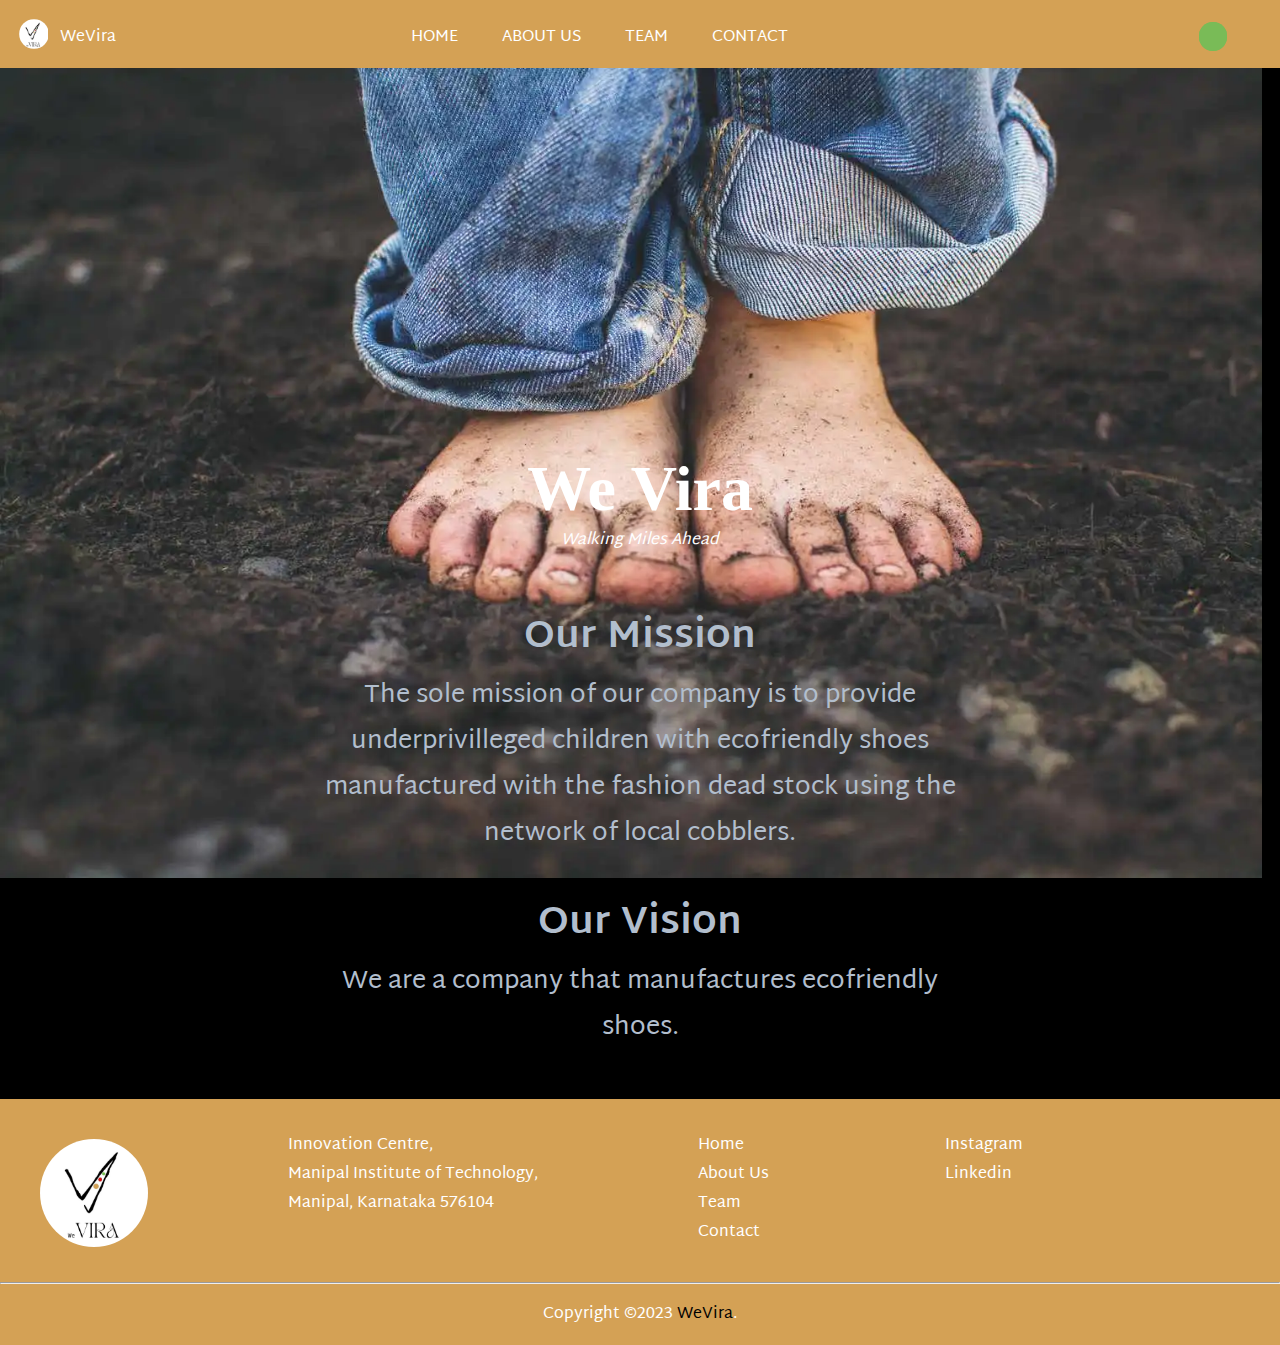
<file: index.html>
<!DOCTYPE html>
<html lang="en">
  <head>
    <meta charset="UTF-8" />
    <meta http-equiv="X-UA-Compatible" content="IE=edge" />
    <meta name="viewport" content="width=device-width, initial-scale=1.0" />

    <!-- TITLE -->
    <title>We Vira</title>

    <!-- STYLESHEET -->
    <link rel="stylesheet" href="styles.css" />
    <link rel="stylesheet" href="media-queries.css" />

    <!-- GOOGLE FONT SYLES -->
    <link rel="preconnect" href="https://fonts.googleapis.com" />
    <link rel="preconnect" href="https://fonts.gstatic.com" crossorigin />
    <link
      href="https://fonts.googleapis.com/css2?family=Abel&family=Martel+Sans:wght@200&family=Babylonica&family=Josefin+Sans:wght@500&family=Merriweather:ital,wght@1,300&family=Playfair+Display:ital,wght@1,500&family=Poppins&family=Roboto&display=swap"
      rel="stylesheet"
    />

    <!-- FONT AWESOME ICONS -->
    <link
      rel="stylesheet"
      href="https://cdnjs.cloudflare.com/ajax/libs/font-awesome/6.3.0/css/all.min.css"
      integrity="sha512-SzlrxWUlpfuzQ+pcUCosxcglQRNAq/DZjVsC0lE40xsADsfeQoEypE+enwcOiGjk/bSuGGKHEyjSoQ1zVisanQ=="
      crossorigin="anonymous"
      referrerpolicy="no-referrer"
    />

    <!-- FAVICONS ICON -->
    <link rel="icon" href="images/favicon.html" type="image/x-icon" />
    <link rel="shortcut icon" type="image/x-icon" href="images/logo.ico" />
  </head>

  <!-- BODY -->
  <body>
    <!-- HEADER -->
    <div class="header">
      <!-- MENU BAR -->
      <div class="menu-bar">
        <div class="logo">
          <a href="index.html">
            <img src="images/logo.webp" alt="logo@WeVira" />
            <p>&nbsp WeVira</p>
          </a>
        </div>

        <!-- LINKS -->
        <div class="links">
          <ul>
            <li><a href="index.html">Home</a></li>
            <li><a href="#about">About Us</a></li>
            <li><a href="team.html">Team</a></li>
            <li><a href="contact.html">Contact</a></li>
            <!-- <li><a href="gallery.html">Gallery</a></li> -->
          </ul>
        </div>

        <!-- DARK MODE -->
        <div class="dark-mode">
          <button class="dark-mode" onclick="darkmode()">
            <i class="fa-solid fa-moon"></i>
          </button>
        </div>
      </div>
    </div>

    <!-- MAIN -->
    <main>
      <section class="home" id="#home">
        <div class="open">
          <div class="main-img">
            <img src="images/bg.webp" alt="child without shoes" />
          </div>
          <div class="text">
            <h1>We Vira</h1>
            <i>Walking Miles Ahead</i>
          </div>
        </div>
      </section>

      <section class="about-us" id="about">
        <div class="mission">
          <h2>Our Mission</h2>
          <p>
            The sole mission of our company is to provide underprivilleged
            children with ecofriendly shoes manufactured with the fashion dead
            stock using the network of local cobblers.
          </p>
        </div>
        <div class="vision">
          <h2>Our Vision</h2>
          <p>We are a company that manufactures ecofriendly shoes.</p>
        </div>
      </section>
    </main>

    <!-- BACK TO TOP -->
    <button onclick="topFunction()" id="myBtn" title="Go to top">
      <i class="fa-solid fa-arrow-up"></i>
    </button>

    <!-- FOOTER -->
    <footer>
      <div class="footer-up">
        <div class="logo">
          <a href="index.html">
            <img src="images/logo.webp" alt="logo@WeVira" />
          </a>
        </div>
        <div class="address">
          <ul>
            <li><p>Innovation Centre,</p></li>
            <li><p>Manipal Institute of Technology,</p></li>
            <li><p>Manipal, Karnataka 576104</p></li>
          </ul>
        </div>
        <div class="location"></div>

        <!-- LINKS -->
        <div class="links">
          <ul>
            <li><a href="index.html">Home</a></li>
            <li><a href="#about">About Us</a></li>
            <li><a href="team.html">Team</a></li>
            <li><a href="contact.html">Contact</a></li>
            <!-- <li><a href="gallery.html">Gallery</a></li> -->
          </ul>
        </div>

        <!-- SOCIALS -->
        <div class="socials">
          <ul>
            <li>
              <a href="https://www.instagram.com/we__vira/" target="_blank"
                ><i class="fa-brands fa-instagram"></i>Instagram</a
              >
            </li>
            <!-- <li>
              <a href="#" target="_blank"
                ><i class="fa-brands fa-facebook"></i>Facebook</a
              >
            </li>
            <li>
              <a href="#" target="_blank"
                ><i class="fa-brands fa-youtube"></i>YouTube</a
              >
            </li> -->
            <li>
              <a
                href="https://www.linkedin.com/company/we-vira/"
                target="_blank"
                ><i class="fa-brands fa-linkedin"></i>Linkedin</a
              >
            </li>
          </ul>
        </div>
      </div>

      <!-- COPYRIGHT -->
      <div class="footer-bottom">
        <hr />
        <div class="copyright">
          <p>Copyright ©2023 <a href="index.html">WeVira</a>.</p>
        </div>
      </div>
    </footer>
    <!-- <script type="text/javascript">
      window.addEventListerner("scroll", function () {
        var header = document.querySelector("header");
        header.classList.toggle("sticky", window.scrollY > 0);
      });
    </script> -->
    <script src="script.js"></script>
  </body>
</html>
</file>
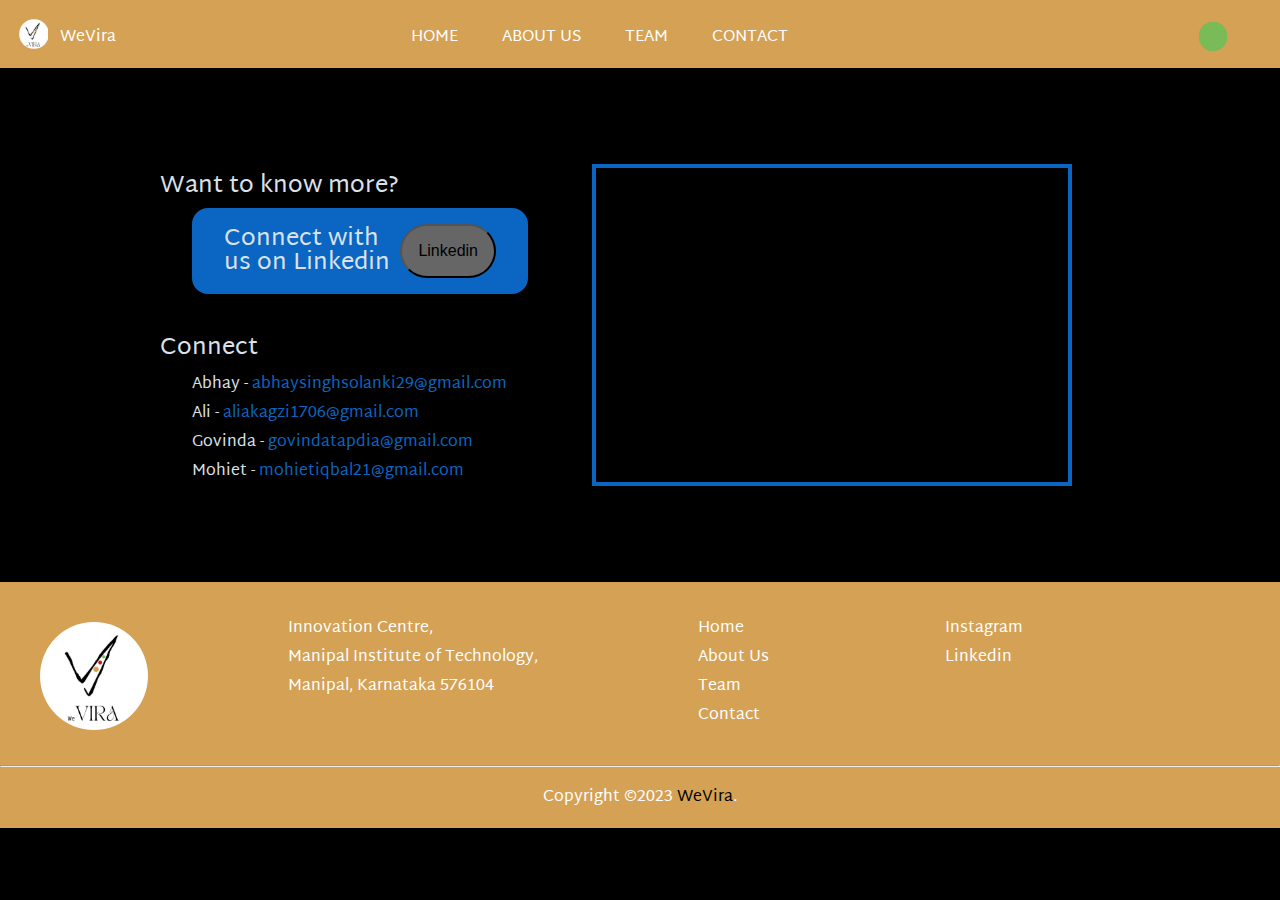
<file: contact.html>
<!DOCTYPE html>
<html lang="en">
  <head>
    <meta charset="UTF-8" />
    <meta http-equiv="X-UA-Compatible" content="IE=edge" />
    <meta name="viewport" content="width=device-width, initial-scale=1.0" />

    <!-- TITLE -->
    <title>We Vira</title>

    <!-- STYLESHEET -->
    <link rel="stylesheet" href="styles.css" />
    <link rel="stylesheet" href="media-queries.css" />

    <!-- GOOGLE FONT SYLES -->
    <link rel="preconnect" href="https://fonts.googleapis.com" />
    <link rel="preconnect" href="https://fonts.gstatic.com" crossorigin />
    <link
      href="https://fonts.googleapis.com/css2?family=Abel&family=Martel+Sans:wght@200&family=Babylonica&family=Josefin+Sans:wght@500&family=Merriweather:ital,wght@1,300&family=Playfair+Display:ital,wght@1,500&family=Poppins&family=Roboto&display=swap"
      rel="stylesheet"
    />

    <!-- FONT AWESOME ICONS -->
    <link
      rel="stylesheet"
      href="https://cdnjs.cloudflare.com/ajax/libs/font-awesome/6.3.0/css/all.min.css"
      integrity="sha512-SzlrxWUlpfuzQ+pcUCosxcglQRNAq/DZjVsC0lE40xsADsfeQoEypE+enwcOiGjk/bSuGGKHEyjSoQ1zVisanQ=="
      crossorigin="anonymous"
      referrerpolicy="no-referrer"
    />

    <!-- FAVICONS ICON -->
    <link rel="icon" href="images/favicon.html" type="image/x-icon" />
    <link rel="shortcut icon" type="image/x-icon" href="images/logo.ico" />
  </head>

  <!-- BODY -->
  <body>
    <!-- HEADER -->
    <div class="header">
      <!-- MENU BAR -->
      <div class="menu-bar">
        <div class="logo">
          <a href="index.html">
            <img src="images/logo.webp" alt="logo@WeVira" />
            <p>&nbsp WeVira</p>
          </a>
        </div>

        <!-- LINKS -->
        <div class="links">
          <ul>
            <li><a href="index.html">Home</a></li>
            <li><a href="index.html">About Us</a></li>
            <li><a href="team.html">Team</a></li>
            <li><a href="contact.html">Contact</a></li>
            <!-- <li><a href="gallery.html">Gallery</a></li> -->
          </ul>
        </div>

        <!-- DARK MODE -->
        <div class="dark-mode">
          <button class="dark-mode" onclick="darkmode()">
            <i class="fa-solid fa-moon"></i>
          </button>
        </div>
      </div>
    </div>

    <!-- MAIN -->
    <main>
      <div class="contact">
        <!-- CONNECT -->
        <div class="connect">
          <p>Want to know more?</p>
          <div class="box">
            <div class="text">
              <p>
                <i class="fa-brands fa-linkedin"></i> Connect with us on
                Linkedin
              </p>
            </div>
            <div class="button">
              <a
                href="https://www.linkedin.com/company/we-vira/"
                target="_blank"
                ><button>Linkedin</button></a
              >
            </div>
          </div>
          <p class="name-heading">Connect</p>
          <p class="name">
            Abhay -
            <a href="mailto:abhaysinghsolanki29@gmail.com"
              >abhaysinghsolanki29@gmail.com</a
            >
          </p>
          <p class="name">
            Ali -
            <a href="mailto:aliakagzi1706@gmail.com">aliakagzi1706@gmail.com</a>
          </p>
          <p class="name">
            Govinda -
            <a href="mailto:govindatapdia@gmail.com ">
              govindatapdia@gmail.com</a
            >
          </p>
          <p class="name">
            Mohiet -
            <a href="mailto:mohietiqbal21@gmail.com">mohietiqbal21@gmail.com</a>
          </p>
        </div>
        <!-- MAP -->
        <div class="map">
          <iframe
            src="https://www.google.com/maps/embed?pb=!1m18!1m12!1m3!1d3881.982503911083!2d74.78831301254787!3d13.351363984425875!2m3!1f0!2f0!3f0!3m2!1i1024!2i768!4f13.1!3m3!1m2!1s0x3bbca4a62116ed59%3A0x96576885940510e!2sInnovation%20Centre%2C%20Manipal%20Institute%20of%20Technology%2C%20MIT%20Inside%20Rd%2C%20Eshwar%20Nagar%2C%20Manipal%2C%20Karnataka%20576104!5e0!3m2!1sen!2sin!4v1678024002505!5m2!1sen!2sin"
            width="100%"
            height="100%"
            style="border: 0"
            allowfullscreen=""
            loading="lazy"
            referrerpolicy="no-referrer-when-downgrade"
          ></iframe>
        </div>
      </div>
    </main>

    <!-- BACK TO TOP -->
    <button onclick="topFunction()" id="myBtn" title="Go to top">
      <i class="fa-solid fa-arrow-up"></i>
    </button>

    <!-- FOOTER -->
    <footer>
      <div class="footer-up">
        <div class="logo">
          <a href="index.html">
            <img src="images/logo.webp" alt="logo@WeVira" />
          </a>
        </div>
        <div class="address">
          <ul>
            <li><p>Innovation Centre,</p></li>
            <li><p>Manipal Institute of Technology,</p></li>
            <li><p>Manipal, Karnataka 576104</p></li>
          </ul>
        </div>
        <div class="location"></div>

        <!-- LINKS -->
        <div class="links">
          <ul>
            <li><a href="index.html">Home</a></li>
            <li><a href="index.html">About Us</a></li>
            <li><a href="team.html">Team</a></li>
            <li><a href="contact.html">Contact</a></li>
            <!-- <li><a href="gallery.html">Gallery</a></li> -->
          </ul>
        </div>

        <!-- SOCIALS -->
        <div class="socials">
          <ul>
            <li>
              <a href="https://www.instagram.com/we__vira/" target="_blank"
                ><i class="fa-brands fa-instagram"></i>Instagram</a
              >
            </li>
            <!-- <li>
              <a href="#" target="_blank"
                ><i class="fa-brands fa-facebook"></i>Facebook</a
              >
            </li>
            <li>
              <a href="#" target="_blank"
                ><i class="fa-brands fa-youtube"></i>YouTube</a
              >
            </li> -->
            <li>
              <a
                href="https://www.linkedin.com/company/we-vira/"
                target="_blank"
                ><i class="fa-brands fa-linkedin"></i>Linkedin</a
              >
            </li>
          </ul>
        </div>
      </div>

      <!-- COPYRIGHT -->
      <div class="footer-bottom">
        <hr />
        <div class="copyright">
          <p>Copyright ©2023 <a href="index.html">WeVira</a>.</p>
        </div>
      </div>
    </footer>
    <!-- <script type="text/javascript">
      window.addEventListerner("scroll", function () {
        var header = document.querySelector("header");
        header.classList.toggle("sticky", window.scrollY > 0);
      });
    </script> -->
    <script src="script.js"></script>
  </body>
</html>
</file>
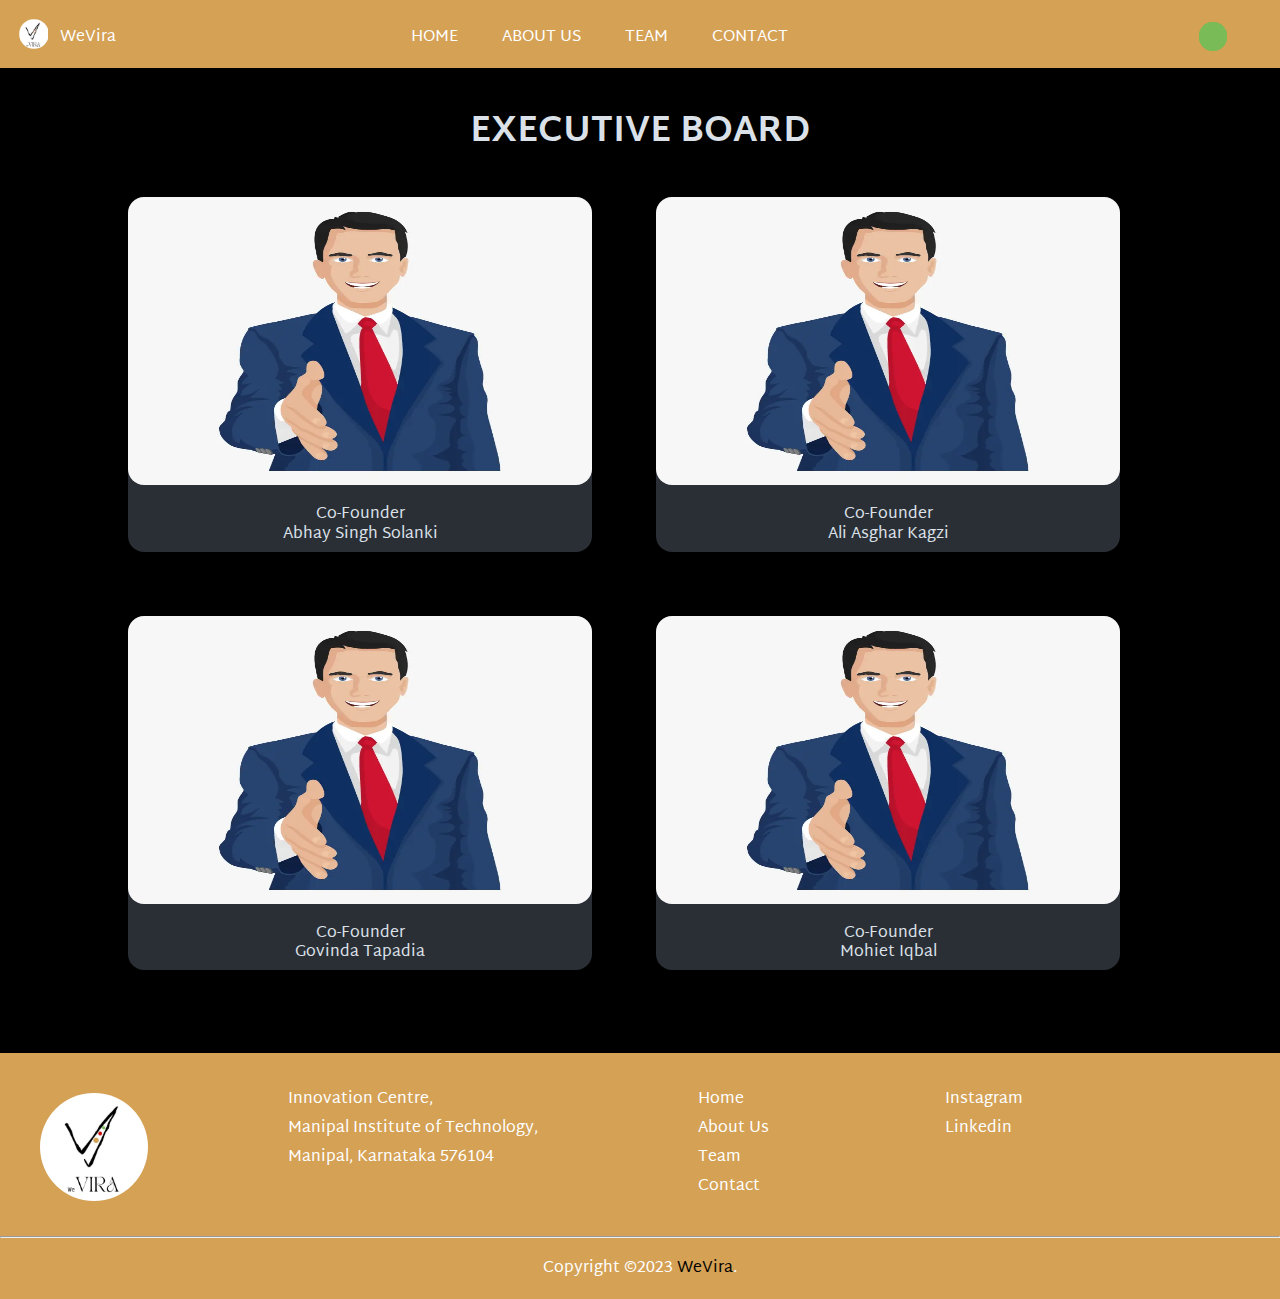
<file: team.html>
<!DOCTYPE html>
<html lang="en">
  <head>
    <meta charset="UTF-8" />
    <meta http-equiv="X-UA-Compatible" content="IE=edge" />
    <meta name="viewport" content="width=device-width, initial-scale=1.0" />

    <!-- TITLE -->
    <title>We Vira</title>

    <!-- STYLESHEET -->
    <link rel="stylesheet" href="styles.css" />
    <link rel="stylesheet" href="media-queries.css" />
    <link rel="stylesheet" href="team-styling.css" />

    <!-- GOOGLE FONT SYLES -->
    <link rel="preconnect" href="https://fonts.googleapis.com" />
    <link rel="preconnect" href="https://fonts.gstatic.com" crossorigin />
    <link
      href="https://fonts.googleapis.com/css2?family=Abel&family=Martel+Sans:wght@200&family=Babylonica&family=Josefin+Sans:wght@500&family=Merriweather:ital,wght@1,300&family=Playfair+Display:ital,wght@1,500&family=Poppins&family=Roboto&display=swap"
      rel="stylesheet"
    />

    <!-- FONT AWESOME ICONS -->
    <link
      rel="stylesheet"
      href="https://cdnjs.cloudflare.com/ajax/libs/font-awesome/6.3.0/css/all.min.css"
      integrity="sha512-SzlrxWUlpfuzQ+pcUCosxcglQRNAq/DZjVsC0lE40xsADsfeQoEypE+enwcOiGjk/bSuGGKHEyjSoQ1zVisanQ=="
      crossorigin="anonymous"
      referrerpolicy="no-referrer"
    />

    <!-- FAVICONS ICON -->
    <link rel="icon" href="images/favicon.html" type="image/x-icon" />
    <link rel="shortcut icon" type="image/x-icon" href="images/logo.ico" />
  </head>

  <!-- BODY -->
  <body>
    <!-- HEADER -->
    <div class="header">
      <!-- MENU BAR -->
      <div class="menu-bar">
        <div class="logo">
          <a href="index.html">
            <img src="images/logo.webp" alt="logo@WeVira" />
            <p>&nbsp WeVira</p>
          </a>
        </div>

        <!-- LINKS -->
        <div class="links">
          <ul>
            <li><a href="index.html">Home</a></li>
            <li><a href="index.html">About Us</a></li>
            <li><a href="team.html">Team</a></li>
            <li><a href="contact.html">Contact</a></li>
            <!-- <li><a href="gallery.html">Gallery</a></li> -->
          </ul>
        </div>

        <!-- DARK MODE -->
        <div class="dark-mode">
          <button class="dark-mode" onclick="darkmode()">
            <i class="fa-solid fa-moon"></i>
          </button>
        </div>
      </div>
    </div>

    <!-- MAIN -->
    <main>
      <!-- TEAM EXECUTIVE BOARD -->
      <div class="board-members">
        <div class="exe-board">
          <h1>EXECUTIVE BOARD</h1>
          <div class="row">
            <div class="col">
              <img src="images/pic.webp" alt="" />
              <p class="post">Co-Founder</p>
              <p>Abhay Singh Solanki</p>
              <div class="hover-items">
                <div class="icons">
                  <a
                    href="https://www.linkedin.com/in/abhay-singh-solanki-78717224b/"
                    class="icon"
                    target="_blank"
                  >
                    <i class="fa-brands fa-linkedin"></i>
                  </a>
                  <a
                    href="mailto:abhaysinghsolanki29@gmail.com"
                    target="_blank"
                    class="icon"
                  >
                    <i class="fa-solid fa-envelope"></i>
                  </a>
                </div>
              </div>
            </div>
            <div class="col">
              <img src="images/pic.webp" alt="" />
              <p class="post">Co-Founder</p>
              <p>Ali Asghar Kagzi</p>
              <div class="hover-items">
                <div class="icons">
                  <a
                    href="https://www.linkedin.com/in/ali-asghar-kagzi-b2144b231/"
                    class="icon"
                    target="_blank"
                  >
                    <i class="fa-brands fa-linkedin"></i>
                  </a>
                  <a
                    href="mailto: aliakagzi1706@gmail.com"
                    target="_blank"
                    class="icon"
                  >
                    <i class="fa-solid fa-envelope"></i>
                  </a>
                </div>
              </div>
            </div>
            <div class="col">
              <img src="images/pic.webp" alt="" />
              <p class="post">Co-Founder</p>
              <p>Govinda Tapadia</p>
              <div class="hover-items">
                <div class="icons">
                  <a
                    href="https://www.linkedin.com/in/govinda-tapdia-9536b923b/"
                    class="icon"
                    target="_blank"
                  >
                    <i class="fa-brands fa-linkedin"></i>
                  </a>
                  <a
                    href="mailto: govindatapdia@gmail.com"
                    target="_blank"
                    class="icon"
                  >
                    <i class="fa-solid fa-envelope"></i>
                  </a>
                </div>
              </div>
            </div>
            <div class="col">
              <img src="images/pic.webp" alt="" />
              <p class="post">Co-Founder</p>
              <p>Mohiet Iqbal</p>
              <div class="hover-items">
                <div class="icons">
                  <a
                    href="https://www.linkedin.com/in/mohiet-iqbal-4a0190233/"
                    class="icon"
                    target="_blank"
                  >
                    <i class="fa-brands fa-linkedin"></i>
                  </a>
                  <a
                    href="mailto: mohietiqbal21@gmail.com"
                    target="_blank"
                    class="icon"
                  >
                    <i class="fa-solid fa-envelope"></i>
                  </a>
                </div>
              </div>
            </div>
          </div>
        </div>
        <!-- <div class="subsys-head">
          <h1>SUBSYTEM HEADS</h1>
          <div class="row">
            <div class="col">
              <img src="images/pic.webp" alt="pic" />
              <p>AI Head</p>
              <p>George Paulson</p>
              <div class="hover-items">
                <div class="icons">
                  <a href="#" target="_blank" class="icon">
                    <i class="fab fa-github"></i>
                  </a>
                  <a href="#" class="icon">
                    <i class="fa-brands fa-linkedin"></i>
                  </a>
                  <a href="#" target="_blank" class="icon">
                    <i class="fa-solid fa-envelope"></i>
                  </a>
                </div>
              </div>
            </div>
            <div class="col">
              <img src="images/pic.webp" alt=""" />
              <p>Mechatronics Head</p>
              <p>Aiman Bayezeed</p>
              <div class="hover-items">
                <div class="icons">
                  <a href="#" target="_blank" class="icon">
                    <i class="fab fa-github"></i>
                  </a>
                  <a href="#" class="icon">
                    <i class="fa-brands fa-linkedin"></i>
                  </a>
                  <a href="#" target="_blank" class="icon">
                    <i class="fa-solid fa-envelope"></i>
                  </a>
                </div>
              </div>
            </div>
            <div class="col">
              <img src="images/pic.webp" alt="" />
              <p>Management Head</p>
              <p>Arpit Baj</p>
              <div class="hover-items">
                <div class="icons">
                  <a href="#" target="_blank" class="icon">
                    <i class="fab fa-github"></i>
                  </a>
                  <a href="#" class="icon">
                    <i class="fa-brands fa-linkedin"></i>
                  </a>
                  <a href="#" target="_blank" class="icon">
                    <i class="fa-solid fa-envelope"></i>
                  </a>
                </div>
              </div>
            </div>
          </div>
        </div> -->
      </div>
    </main>

    <!-- BACK TO TOP -->
    <button onclick="topFunction()" id="myBtn" title="Go to top">
      <i class="fa-solid fa-arrow-up"></i>
    </button>

    <!-- FOOTER -->
    <footer>
      <div class="footer-up">
        <div class="logo">
          <a href="index.html">
            <img src="images/logo.webp" alt="logo@WeVira" />
          </a>
        </div>
        <div class="address">
          <ul>
            <li><p>Innovation Centre,</p></li>
            <li><p>Manipal Institute of Technology,</p></li>
            <li><p>Manipal, Karnataka 576104</p></li>
          </ul>
        </div>
        <div class="location"></div>

        <!-- LINKS -->
        <div class="links">
          <ul>
            <li><a href="index.html">Home</a></li>
            <li><a href="index.html">About Us</a></li>
            <li><a href="team.html">Team</a></li>
            <li><a href="contact.html">Contact</a></li>
            <!-- <li><a href="gallery.html">Gallery</a></li> -->
          </ul>
        </div>

        <!-- SOCIALS -->
        <div class="socials">
          <ul>
            <li>
              <a href="https://www.instagram.com/we__vira/" target="_blank"
                ><i class="fa-brands fa-instagram"></i>Instagram</a
              >
            </li>
            <!-- <li>
              <a href="#" target="_blank"
                ><i class="fa-brands fa-facebook"></i>Facebook</a
              >
            </li>
            <li>
              <a href="#" target="_blank"
                ><i class="fa-brands fa-youtube"></i>YouTube</a
              >
            </li> -->
            <li>
              <a
                href="https://www.linkedin.com/company/we-vira/"
                target="_blank"
                ><i class="fa-brands fa-linkedin"></i>Linkedin</a
              >
            </li>
          </ul>
        </div>
      </div>

      <!-- COPYRIGHT -->
      <div class="footer-bottom">
        <hr />
        <div class="copyright">
          <p>Copyright ©2023 <a href="index.html">WeVira</a>.</p>
        </div>
      </div>
    </footer>
    <!-- <script type="text/javascript">
      window.addEventListerner("scroll", function () {
        var header = document.querySelector("header");
        header.classList.toggle("sticky", window.scrollY > 0);
      });
    </script> -->
    <script src="script.js"></script>
  </body>
</html>
</file>
<file: styles.css>
* {
  margin: 0;
  padding: 0;
  box-sizing: border-box;
}

/* COLORS USED*/
:root {
  --color-primary: #191d2b;
  --color-secondary: #e0ba4f;
  --color-menus: #d4a155;
  --color-body: black;
  --color-dark-mode: #79bb57;
  --color-hover: #e3c285;
  --color-white: #ffffff;
  --color-black: #000;
  --color-grey0: #f8f8f8;
  --color-grey-1: #dbe1e8;
  --color-grey-2: #b2becd;
  --color-grey-3: #6c7983;
  --color-grey-4: #454e56;
  --color-grey-5: #2a2e35;
  --color-grey-6: #12181b;
  --br-sm-2: 0.875rem;
  --opacity: 1;
  --box-shadow-1: 0 0.1875rem 0.9375rem rgba(0, 0, 0, 0.3);
}
.light-mode {
  --color-primary: #f7fbf3;
  --color-secondary: #6685f5;
  --color-menus: #79bb57;
  --color-body: #ffffff;
  --color-dark-mode: #d4a155;
  --color-hover: #3f68fe;
  --color-white: #ffffff;
  --color-black: #000;
  --color-grey0: #f8f8f8;
  --color-grey-1: #6c7983;
  --color-grey-2: #6c7983;
  --color-grey-3: #6c7983;
  --color-grey-4: #454e56;
  --color-grey-5: #f2eaea;
  --color-grey-6: #12181b;
  --opacity: 0.95;
}

body {
  background-color: var(--color-body);
}
a {
  text-decoration: none;
}

/* HEADER */
.header {
  background-color: var(--color-menus);
  display: flex;
  position: sticky;
  top: 0;
  z-index: 2;
}
.header .menu-bar {
  color: var(--color-white);
  font-family: "Martel Sans", sans-serif;
  padding: 1rem;
  display: flex;
  position: relative;
}
.header .menu-bar .logo a {
  display: flex;
  text-decoration: none;
  color: var(--color-white);
  margin-right: 5rem;
}

.header .menu-bar .logo img {
  width: 5%;
  padding-right: 1rem;
  border-radius: 50%;
  padding: 0.2rem;
}
.header .menu-bar .logo p {
  margin-top: 1%;
}
/* MENU BAR LINKS  */
.header .menu-bar .links {
  margin-left: -32%;
  margin-top: 0.6%;
  margin-right: 30%;
}
.header .menu-bar .links ul li {
  list-style: none;
  display: inline-block;
  text-transform: uppercase;
  position: relative;
  margin-right: 2.5rem;
}

.header .menu-bar .links ul li a {
  text-decoration: none;
  color: var(--color-white);
}
.header .menu-bar .links ul li::after {
  content: " ";
  width: 0;
  height: 1px;
  background: var(--color-white);
  position: absolute;
  left: 0;
  bottom: 0;
  transition: 0.5s;
}
.header .menu-bar .links ul li:hover::after {
  width: 100%;
}

.header .menu-bar .links a:hover {
  transition-delay: 1s;
}

/* DARK-MODE */
.menu-bar .dark-mode {
  font-size: 1rem;
  border: none;
  outline: none;
  background-color: var(--color-dark-mode);
  color: white;
  cursor: pointer;
  margin-top: 0.5%;
  width: 1.8rem;
  height: 1.8rem;
  border-radius: 50%;
}
.dark-mode:hover {
  background-color: var(--color-black);
}
/* FOOTER */
footer {
  background-color: var(--color-menus);
  padding-top: 2rem;
  padding-bottom: 1rem;
  font-family: "Martel Sans", sans-serif;
  justify-content: space-evenly;
  overflow: hidden;
}
.footer-up {
  display: flex;
}
/* FOOTER LOGO */
.footer-up .logo img {
  margin-left: 2rem;
  width: 18%;
  border-radius: 50%;
  padding: 0.5rem;
}

/* FOOTER LIST */
.footer-up ul {
  list-style: none;
}

/* FOOTER LINKS */
.footer-up .address {
  margin-left: -25rem;
  margin-right: 10rem;
}
.footer-up .address p {
  color: var(--color-white);
}
.footer-up .address p:hover {
  transform: translateX(2rem);
  transition-delay: 0.2s;
  cursor: pointer;
}

/* FOOTER LINKS */
.footer-up .links {
  margin-right: 10rem;
}
.footer-up .links ul li a {
  color: var(--color-white);
  text-decoration: none;
}
.footer-up .links ul li:hover {
  transform: translateX(2rem);
  transition-delay: 0.3s;
}
/* SOCIALS */
.footer-up .socials {
  margin-right: 10rem;
}
.footer-up .socials a {
  color: var(--color-white);
  text-decoration: none;
}
.footer-up .socials i {
  width: 10%;
  margin-right: 1rem;
}
.footer-up .socials li:hover {
  transform: translateX(2rem);
  transition-delay: 0.3s;
}

/*  HR TAG AND COPYRIGHT*/
hr {
  margin: 1rem 0rem;
}
.copyright {
  color: var(--color-white);
  text-align: center;
}
.copyright a {
  color: var(--color-black);
}

/* BACK TO TOP */
#myBtn {
  display: none;
  position: fixed;
  bottom: 1.25rem;
  right: 2rem;
  z-index: 2;
  font-size: 1rem;
  border: none;
  outline: none;
  background-color: var(--color-dark-mode);
  color: white;
  cursor: pointer;
  padding: 1rem;
  width: 3rem;
  height: 3rem;
  border-radius: 0.25rem;
  border-radius: 50%;
}
#myBtn:hover {
  background-color: var(--color-black);
}

/*--------------------------------------------------------------------- HOME SECTION -----------------------------------------------------------------  */
.open {
  align-items: center;
  justify-content: center;
  flex-flow: column;
  position: relative;
  display: flex;
}
.open .main-img img {
  width: 78.9rem;
  max-height: 90vh;
  opacity: var(--opacity);
  position: absolute;
  top: 0;
  left: 0;
  z-index: -1;
}
.open .text {
  margin-top: 30%;
  text-align: center;
  position: relative;
  z-index: 1;
  color: #ffffff;
}
.open .text h1 {
  font-size: 4rem;
  margin: 0 12rem;
}
.open .text i {
  font-family: "Martel Sans", sans-serif;
  font-size: 1rem;
}
/*--------------------------------------------------------------------- ABOUT US -----------------------------------------------------------------  */
.about-us {
  margin: 3rem 25%;
  color: var(--color-grey-2);
  text-align: center;
  font-family: "Martel Sans", sans-serif;
  max-height: 100vh;
}
.about-us .mission {
  margin-bottom: 2rem;
  font-size: 1.6rem;
}
.about-us .vision {
  font-size: 1.6rem;
}
/* .about-us .vision p {
  margin-bottom: 6rem;
} */

*---------------------------------------------------------------------
  TEAM
  PAGE
  -----------------------------------------------------------------
  */
  .board-members {
  margin: 2rem 12.5%;
  color: var(--color-white);
}
.board-members h1 {
  text-align: center;
  color: var(--color-grey-1);
  font-size: 2.25rem;
  margin: 2rem;
  font-family: "Martel Sans", sans-serif;
}
.board-members p {
  text-align: center;
  font-family: "Martel Sans", sans-serif;
  line-height: 120%;
  color: var(--color-grey-1);
}
.board-members .row {
  display: grid;
  gap: 2rem;
  grid-template-columns: repeat(2, 1fr);
  margin-bottom: 2rem;
  margin: 0 10%;
}
.board-members .row img {
  width: 100%;
  height: 18rem;
  border-bottom: 0.5rem solid var(--color-gradient);
  border-radius: 1rem;
}
.board-members .row .post {
  margin-top: 1rem;
}
.board-members .col {
  position: relative;
  background-color: var(--color-grey-5);
  border-radius: 1rem;
  margin-bottom: 2rem;
  margin-right: 2rem;
  padding: 0 0 0.5rem 0;
}
.board-members .col .hover-items {
  width: 100%;
  height: 18rem;
  background-color: var(--color-menus);
  position: absolute;
  left: 0;
  top: 0;
  border-radius: 1rem;
  display: flex;
  justify-content: center;
  align-items: center;
  flex-direction: column;
  opacity: 0;
  transform: scale(0);
  transition: all 0.4s ease-in-out;
}
.board-members .col:hover .hover-items {
  opacity: 0.8;
  transform: scale(1);
}
.board-members .col .hover-items .icons {
  display: flex;
  justify-content: center;
  align-items: center;
}
.board-members .col .hover-items .icons .icon {
  background-color: var(--color-primary);
  border-radius: 50%;
  width: 50px;
  height: 50px;
  display: flex;
  align-items: center;
  justify-content: center;
  margin: 0 1rem;
  cursor: pointer;
  transition: all 0.4s ease-in-out;
}
.board-members .col .hover-items .icons .icon i {
  font-size: 1.5rem;
  color: var(--color-menus);
  margin: 0 1rem;
}
.board-members .col .hover-items .icons .icon:hover {
  background-color: var(--color-grey-1);
}
.board-members .col .hover-items .icons .icon:hover i {
  color: var(--color-primary);
}

/*--------------------------------------------------------------------- CONTACT PAGE -----------------------------------------------------------------  */
.contact {
  display: flex;
  color: white;
  margin: 6rem 12.5%;
}
.connect .box {
  margin-left: 2rem;
  background-color: #0a66c2;
  border-radius: 1rem;
  padding: 1rem 2rem;
  display: flex;
  align-items: center;
  justify-content: center;
  max-width: 21rem;
  line-height: 150%;
  margin-bottom: 2rem;
}
.connect .box .button button {
  padding: 1rem;
  border-radius: 2.5rem;
  font-size: 1rem;
  cursor: pointer;
  background-color: #666666;
}
.connect .box .button button:hover {
  background-color: #fff;
}
.connect p {
  color: var(--color-grey-1);
  font-family: "Martel Sans", sans-serif;
  font-size: 1.5rem;
}
.connect p a {
  color: #0a66c2;
}
.connect .name-heading {
  color: var(--color-grey-1);
  font-family: "Martel Sans", sans-serif;
  font-size: 1.5rem;
}
.connect .name {
  margin-left: 2rem;
  color: var(--color-grey-1);
  font-family: "Martel Sans", sans-serif;
  font-size: 1rem;
}
.map {
  border: 0.25rem solid #0a66c2;
  margin-left: 4rem;
  width: 50%;
}
</file>
<file: media-queries.css>
/* @media screen and (max-width: 2160px) {
  html {
    font-size: 110%;
  }
} */
/* @media screen and (max-width: 1920px) {
  html {
    font-size: 100%;
  }
} */
/* @media screen and (max-width: 1366px) {
  html {
    font-size: 84%;
  }
}*/

/*--------------------------------------------------------------------- 1024 PX -----------------------------------------------------------------  */

@media screen and (max-width: 1024px) {
  html {
    overflow-x: hidden;
  }
  .header .menu-bar .links {
    margin-left: -45%;
    margin-top: 0.6%;
    margin-right: 15%;
  }
  .open .main-img img {
    /* object-fit: cover; */
  }
  .open .text {
    margin-top: 45%;
    margin-bottom: 25%;
  }
  .about-us {
    margin: 0 20%;
    margin-bottom: 25%;
  }
}

/*--------------------------------------------------------------------- 960 PX -----------------------------------------------------------------  */

@media screen and (max-width: 960px) {
  html {
    font-size: 58%;
    overflow-x: hidden;
  }
  /*------------------------------------- HEADER --------------------------------------------------------  */
  .header .menu-bar .logo img {
    width: 3%;
    padding-right: 1rem;
    border-radius: 50%;
    padding: 0.2rem;
  }
  .header .menu-bar .links {
    margin-left: -90%;
    margin-top: 0.6%;
    margin-right: 25%;
  }

  /*-------------------------------------------- OPEN and ABOUT --------------------------------------------*/
  .open .main-img img {
    object-fit: cover;
    min-height: 100vh;
  }
  .open .text {
    margin-top: 70%;
    margin-bottom: 25%;
  }
  .about-us {
    margin: 0 20%;
    margin-bottom: 25%;
  }
  /*----------------------------------------------------------- TEAM ---------------------------------------  */
  .board-members {
    align-items: center;
  }
  /*-------------------------------------------------- CONTACT -----------------------------------------------  */
  .contact {
    display: inline;
  }
  .connect {
    margin: 1rem 20%;
  }
  .map {
    width: 50%;
    margin: 3rem 25%;
  }
  /*----------------------------------------------------- FOOTER ----------------------------------------------  */
  .footer-up .logo img {
    width: 15%;
  }
  .footer-up .address {
    margin-left: -50rem;
    margin-right: 5rem;
  }
  .footer-up .links {
    margin-right: 5rem;
  }
}

/*--------------------------------------------------------------------- 768 PX -----------------------------------------------------------------  */

@media screen and (max-width: 768px) {
  html {
  }
  .header .menu-bar .links {
    margin-left: -60%;
  }
  .open .main-img img {
    object-fit: cover;
    min-width: 100vw;
    max-height: 100vh;
  }
  .open .text {
    margin-top: 50%;
    margin-bottom: 25%;
  }
}
@media screen and (max-width: 480px) {
  html {
  }
}
</file>
<file: team-styling.css>
footer {
  margin-top: 3.2rem;
}
</file>
